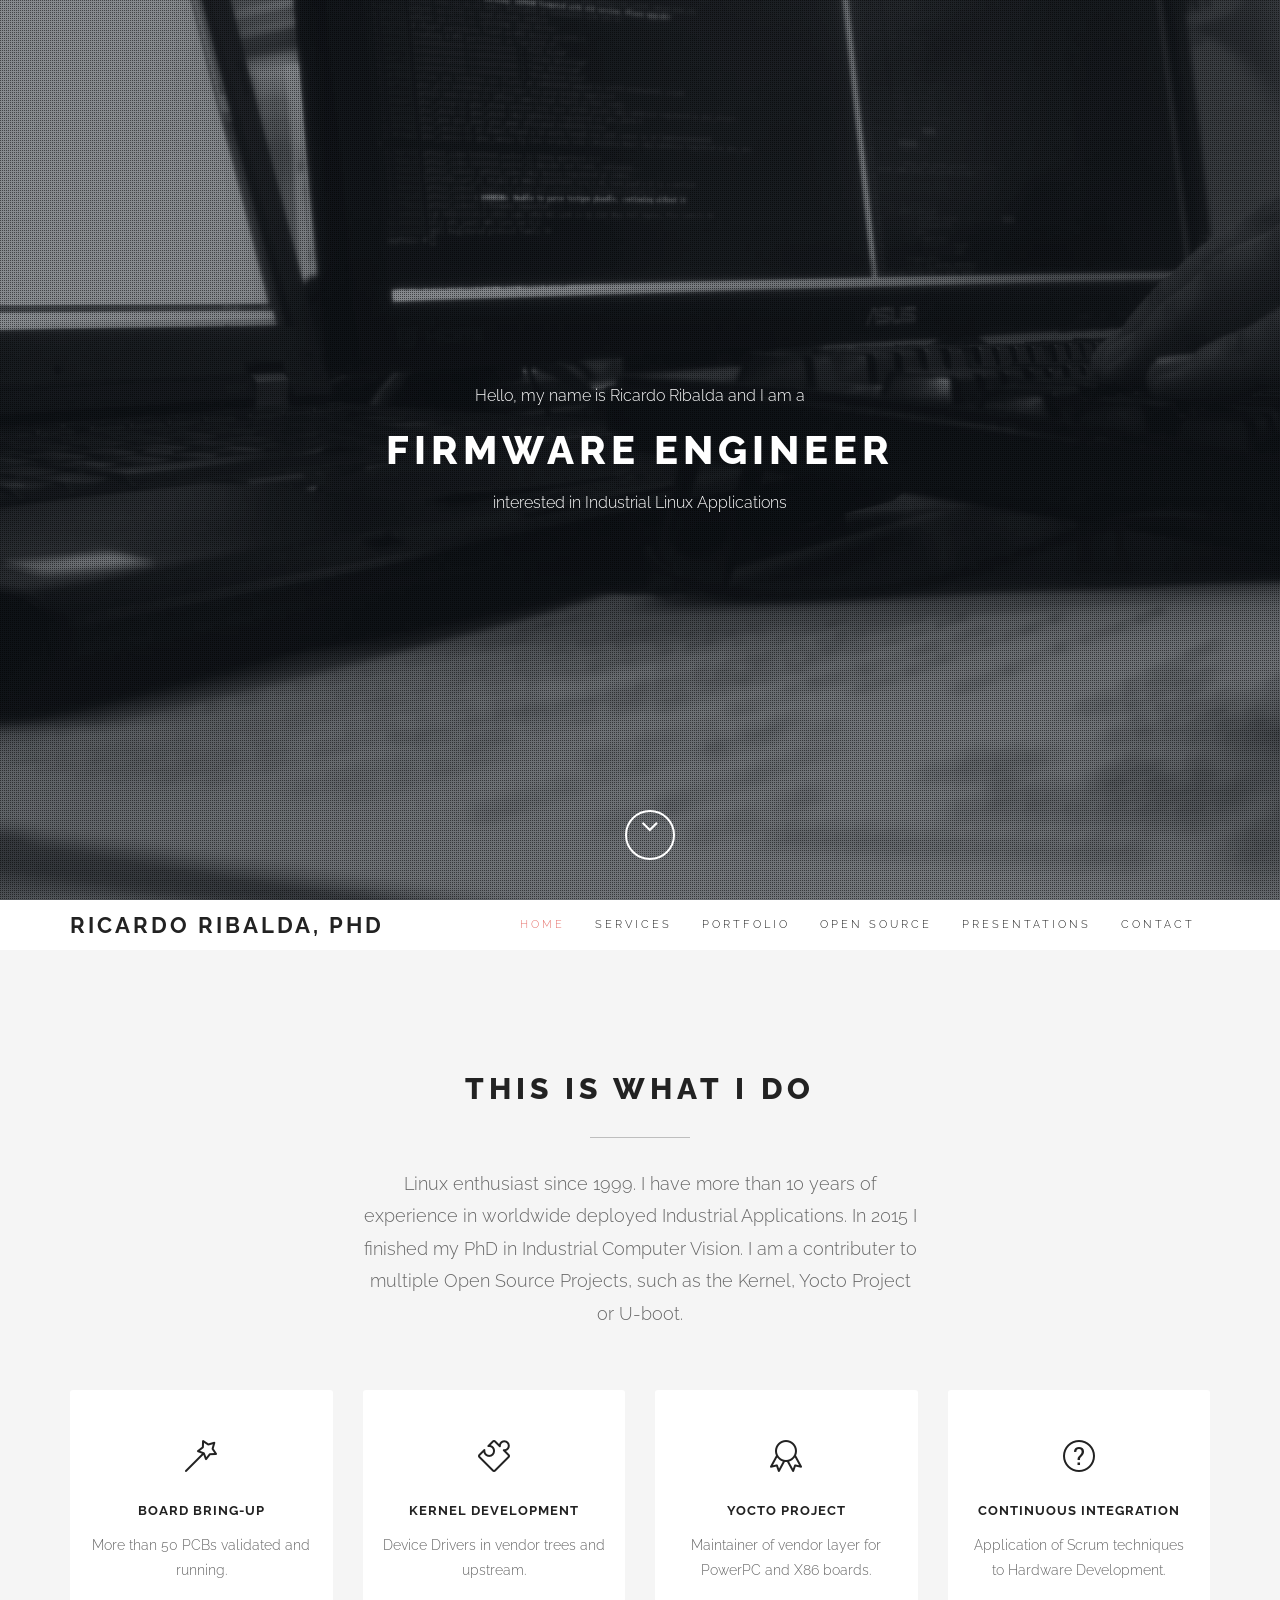
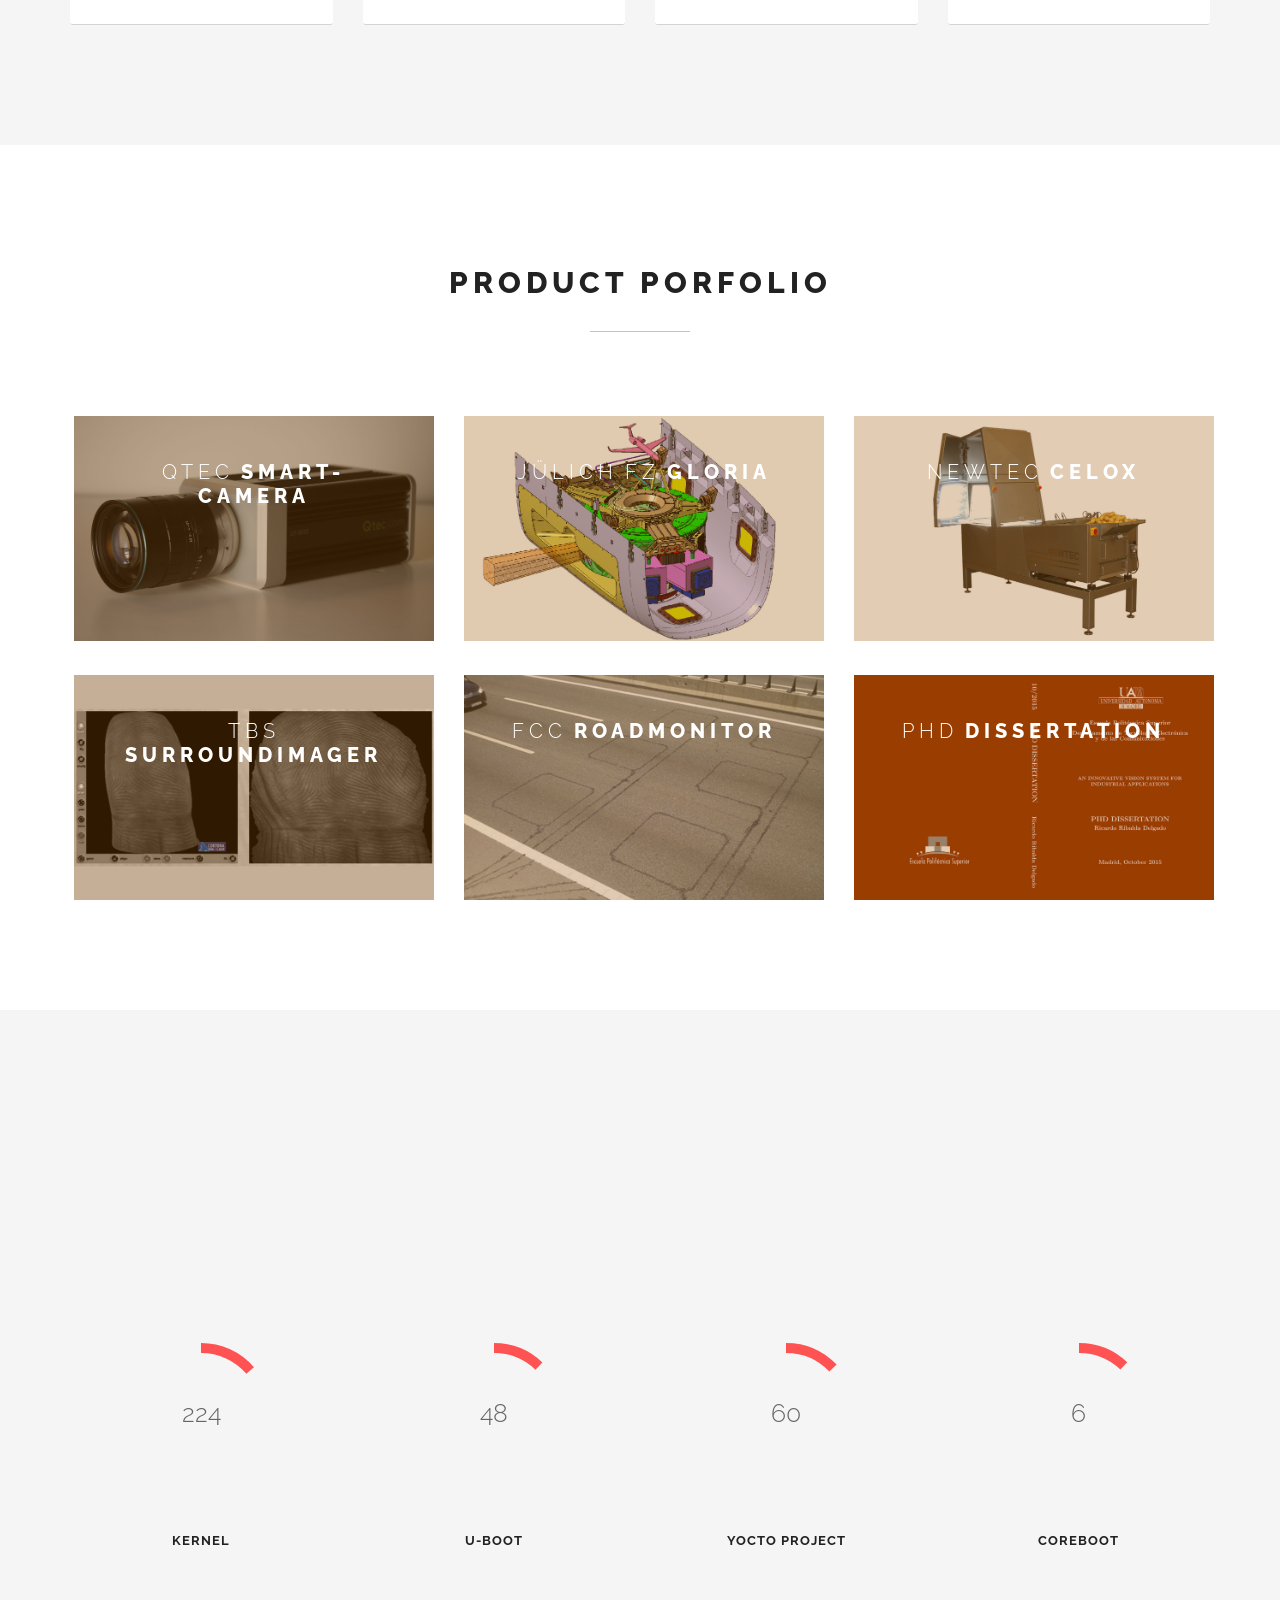
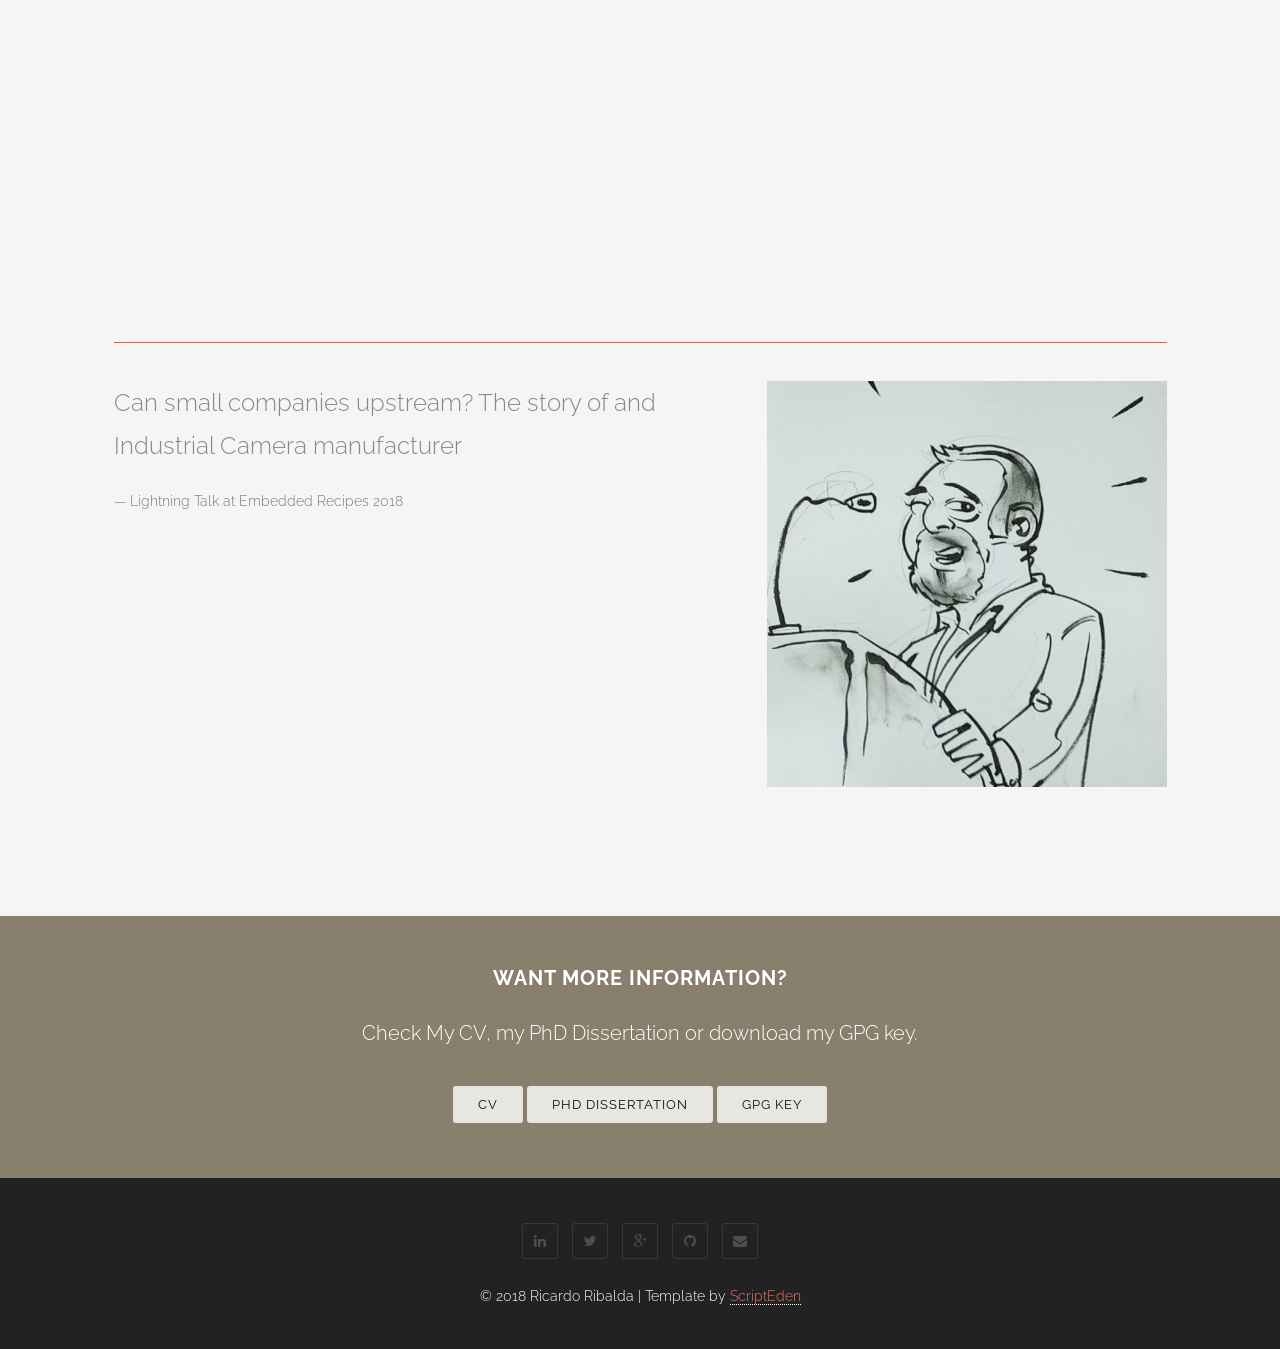
<file: index.html>
<!DOCTYPE html>
<html lang="en">
<head>
	<meta charset="UTF-8">
	<meta name="viewport" content="width=device-width, initial-scale=1.0">
	<meta name="description" content="">
	<meta name="author" content="">

	<title>Ricardo Ribalda, PhD</title>

	<!-- CSS -->
	<link href="assets/bootstrap/css/bootstrap.min.css" rel="stylesheet" media="screen">
	<link href="assets/css/font-awesome.min.css" rel="stylesheet" media="screen">
	<link href="assets/css/simple-line-icons.css" rel="stylesheet" media="screen">
	<link href="assets/css/animate.css" rel="stylesheet">

	<!-- Custom styles CSS -->
	<link href="assets/css/style.css" rel="stylesheet" media="screen">

	<!-- favicon -->
	<link rel="apple-touch-icon" sizes="57x57" href="/apple-icon-57x57.png">
	<link rel="apple-touch-icon" sizes="60x60" href="/apple-icon-60x60.png">
	<link rel="apple-touch-icon" sizes="72x72" href="/apple-icon-72x72.png">
	<link rel="apple-touch-icon" sizes="76x76" href="/apple-icon-76x76.png">
	<link rel="apple-touch-icon" sizes="114x114" href="/apple-icon-114x114.png">
	<link rel="apple-touch-icon" sizes="120x120" href="/apple-icon-120x120.png">
	<link rel="apple-touch-icon" sizes="144x144" href="/apple-icon-144x144.png">
	<link rel="apple-touch-icon" sizes="152x152" href="/apple-icon-152x152.png">
	<link rel="apple-touch-icon" sizes="180x180" href="/apple-icon-180x180.png">
	<link rel="icon" type="image/png" sizes="192x192"  href="/android-icon-192x192.png">
	<link rel="icon" type="image/png" sizes="32x32" href="/favicon-32x32.png">
	<link rel="icon" type="image/png" sizes="96x96" href="/favicon-96x96.png">
	<link rel="icon" type="image/png" sizes="16x16" href="/favicon-16x16.png">
	<link rel="manifest" href="/manifest.json">
	<meta name="msapplication-TileColor" content="#ffffff">
	<meta name="msapplication-TileImage" content="/ms-icon-144x144.png">
	<meta name="theme-color" content="#ffffff">

    <script src="assets/js/modernizr.custom.js"></script>
    <script>
  (function(i,s,o,g,r,a,m){i['GoogleAnalyticsObject']=r;i[r]=i[r]||function(){
	    (i[r].q=i[r].q||[]).push(arguments)},i[r].l=1*new Date();a=s.createElement(o),
    m=s.getElementsByTagName(o)[0];a.async=1;a.src=g;m.parentNode.insertBefore(a,m)
	      })(window,document,'script','//www.google-analytics.com/analytics.js','ga');

  ga('create', 'UA-72716427-1', 'auto');
    ga('send', 'pageview');

    </script>

</head>
<body>

	<!-- Preloader -->

	<div id="preloader">
		<div id="status"></div>
	</div>

	<!-- Home start -->

	<section id="home" class="pfblock-image screen-height">
        <div class="home-overlay"></div>
		<div class="intro">
			<div class="start">Hello, my name is Ricardo Ribalda and I am a</div>
			<h1>Firmware Engineer</h1>
			<div class="start">interested in Industrial Linux Applications</div>
		</div>

        <a href="#services">
		<div class="scroll-down">
            <span>
                <i class="fa fa-angle-down fa-2x"></i>
            </span>
		</div>
        </a>

	</section>

	<!-- Home end -->

	<!-- Navigation start -->

	<header class="header">

		<nav class="navbar navbar-custom" role="navigation">

			<div class="container">

				<div class="navbar-header">
					<button type="button" class="navbar-toggle" data-toggle="collapse" data-target="#custom-collapse">
						<span class="sr-only">Toggle navigation</span>
						<span class="icon-bar"></span>
						<span class="icon-bar"></span>
						<span class="icon-bar"></span>
					</button>
					<a class="navbar-brand" href="index.html">Ricardo Ribalda, PhD</a>
				</div>

				<div class="collapse navbar-collapse" id="custom-collapse">
					<ul class="nav navbar-nav navbar-right">
						<li><a href="#home">Home</a></li>
						<li><a href="#services">Services</a></li>
						<li><a href="#portfolio">Portfolio</a></li>
			                        <li><a href="#skills">Open Source</a></li>
						<li><a href="#presentations">Presentations</a></li>
						<li><a href="#contact">Contact</a></li>
					</ul>
				</div>

			</div><!-- .container -->

		</nav>

	</header>

	<!-- Navigation end -->

    <!-- Services start -->

	<section id="services" class="pfblock pfblock-gray">
		<div class="container">
			<div class="row">

				<div class="col-sm-6 col-sm-offset-3">

					<div class="pfblock-header wow fadeInUp">
						<h2 class="pfblock-title">This is what I do</h2>
						<div class="pfblock-line"></div>
						<div class="pfblock-subtitle">
							Linux enthusiast since 1999. I have more than 10 years of experience in worldwide deployed Industrial Applications. In 2015 I finished my PhD in Industrial Computer Vision. I am a contributer to multiple Open Source Projects, such as the Kernel, Yocto Project or U-boot.
						</div>
					</div>

				</div>

			</div>

			<div class="row">

				<div class="col-sm-3">

					<div class="iconbox wow slideInLeft">
						<div class="iconbox-icon">
							<span class="icon-magic-wand"></span>
						</div>
						<div class="iconbox-text">
							<h3 class="iconbox-title">Board Bring-up</h3>
							<div class="iconbox-desc">
								More than 50 PCBs validated and running.
							</div>
						</div>
					</div>

				</div>

				<div class="col-sm-3">

					<div class="iconbox wow slideInLeft">
						<div class="iconbox-icon">
							<span class="icon-puzzle"></span>
						</div>
						<div class="iconbox-text">
							<h3 class="iconbox-title">Kernel Development</h3>
							<div class="iconbox-desc">
								Device Drivers in vendor trees and upstream.
							</div>
						</div>
					</div>

				</div>

				<div class="col-sm-3">

					<div class="iconbox wow slideInRight">
						<div class="iconbox-icon">
							<span class="icon-badge"></span>
						</div>
						<div class="iconbox-text">
							<h3 class="iconbox-title">Yocto Project</h3>
							<div class="iconbox-desc">
								Maintainer of vendor layer for PowerPC and X86 boards.
							</div>
						</div>
					</div>

				</div>

				<div class="col-sm-3">

					<div class="iconbox wow slideInRight">
						<div class="iconbox-icon">
							<span class="icon-question"></span>
						</div>
						<div class="iconbox-text">
							<h3 class="iconbox-title">Continuous Integration</h3>
							<div class="iconbox-desc">
								Application of Scrum techniques to Hardware Development.
							</div>
						</div>
					</div>

				</div>

			</div><!-- .row -->
		</div><!-- .container -->
	</section>

	<!-- Services end -->

	<!-- Portfolio start -->

	<section id="portfolio" class="pfblock">
		<div class="container">
			<div class="row">

				<div class="col-sm-6 col-sm-offset-3">

					<div class="pfblock-header wow fadeInUp">
						<h2 class="pfblock-title">Product Porfolio</h2>
						<div class="pfblock-line"></div>
						<div class="pfblock-subtitle">
							<!--Linux Based products in multipNo one lights a lamp in order to hide it behind the door: the purpose of light is to create more light, to open people’s eyes, to reveal the marvels around.-->
						</div>
					</div>

				</div>

			</div><!-- .row -->
            <div class="row">

                <div class="col-xs-12 col-sm-4 col-md-4">

                    <div class="grid wow zoomIn">
                        <figure class="effect-bubba">
			<a href="http://qtec.com/">
                            <img src="assets/images/item-1.jpg" alt="img01"/>
                            <figcaption>
                                <h2>Qtec <span>Smart-Camera</span></h2>
                                <p>Modular Industrial Camera</p>
                            </figcaption>
                        </figure>
			</a>
                    </div>

                </div>

                <div class="col-xs-12 col-sm-4 col-md-4">

                    <div class="grid wow zoomIn">
                        <figure class="effect-bubba">
			<a href="http://www.fz-juelich.de/zea/zea-2/DE/UeberUns/Kooperationen/gloria.html">
                            <img src="assets/images/item-2.jpg" alt="img01"/>
                            <figcaption>
                                <h2> Jülich FZ <span>GLORIA</span></h2>
				<p>Gimballed Limb Observer for Radiance Imaging of the Atmosphere</p>
                            </figcaption>
                        </figure>
			</a>
                    </div>

                </div>
                <div class="col-xs-12 col-sm-4 col-md-4">
                    <div class="grid wow zoomIn">
			<a href="http://newtec.com/">
                        <figure class="effect-bubba">
                            <img src="assets/images/item-3.jpg" alt="img01"/>
                            <figcaption>
                                <h2>Newtec <span>Celox</span></h2>
                                <p>Potato and Carrot Grader</p>
                            </figcaption>
                        </figure>
			</a>
                    </div>
                </div>
                <div class="col-xs-12 col-sm-4 col-md-4">
                    <div class="grid wow zoomIn">
			<a href="http://www.tbs-biometrics.com/">
                        <figure class="effect-bubba">
                            <img src="assets/images/item-4.jpg" alt="img01"/>
                            <figcaption>
                                <h2>TBS <span>SurroundImager</span></h2>
                                <p>3D Fingerprint Sensor</p>
                            </figcaption>
                        </figure>
			</a>
                    </div>
                </div>

                <div class="col-xs-12 col-sm-4 col-md-4">
                    <div class="grid wow zoomIn">
			<a href="http://www.hctlab.com/">
                        <figure class="effect-bubba">
                            <img src="assets/images/item-5.jpg" alt="img01"/>
                            <figcaption>
                                <h2>FCC <span>RoadMonitor</span></h2>
                                <p>Spire Based smart road monitoring</p>
                            </figcaption>
                        </figure>
			</a>
                    </div>
                </div>
                <div class="col-xs-12 col-sm-4 col-md-4">
                    <div class="grid wow zoomIn">
			<a href="assets/docs/ThesisRibaldaSlides.pdf">
                        <figure class="effect-bubba">
                            <img src="assets/images/item-6.jpg" alt="img01"/>
                            <figcaption>
                                <h2>PhD <span>Dissertation</span></h2>
				<p>An Innovative Vision System for Industrial Applications</p>
                            </figcaption>
                        </figure>
			</a>
                    </div>
                </div>


		</div><!-- .contaier -->

	</section>

	<!-- Portfolio end -->
    <!-- Skills start -->
    <section class="pfblock pfblock-gray" id="skills">
			<div class="container">
				<div class="row skills">
					<div class="row">

                        <div class="col-sm-6 col-sm-offset-3">

                            <div class="pfblock-header wow fadeInUp">
                                <h2 class="pfblock-title">Open Source Contributions</h2>
                                <div class="pfblock-line"></div>
                                <div class="pfblock-subtitle">
					<!--No one lights a lamp in order to hide it behind the door: the purpose of light is to create more light, to open people’s eyes, to reveal the marvels around.-->
                                </div>
                            </div>

                        </div>

                    </div><!-- .row -->
					<div class="col-sm-6 col-md-3 text-center">
						<span data-percent="90" class="chart easyPieChart" style="width: 140px; height: 140px; line-height: 140px;">
                            		<span class="percent">224</span>
                        </span>
						<h3 class="text-center">Kernel</h3>
					</div>
					<div class="col-sm-6 col-md-3 text-center">
						<span data-percent="80" class="chart easyPieChart" style="width: 140px; height: 140px; line-height: 140px;">
                            <span class="percent">48</span>
                        </span>
						<h3 class="text-center">U-Boot</h3>
					</div>
					<div class="col-sm-6 col-md-3 text-center">
						<span data-percent="85" class="chart easyPieChart" style="width: 140px; height: 140px; line-height: 140px;">
                            <span class="percent">60</span>
                        </span>
						<h3 class="text-center">Yocto Project</h3>
					</div>
					<div class="col-sm-6 col-md-3 text-center">
						<span data-percent="80" class="chart easyPieChart" style="width: 140px; height: 140px; line-height: 140px;">
                            <span class="percent">6</span>
                        </span>
						<h3 class="text-center">Coreboot</h3>
					</div>
				</div><!--End row -->

			</div>
    </section>
    <!-- Skills end -->


	<!-- Testimonials start -->

	<section id="presentations" class="pfblock pfblock-gray">

		<div class="container">
            <div class="row">

				<div class="col-sm-6 col-sm-offset-3">

					<div class="pfblock-header wow fadeInUp">
						<h2 class="pfblock-title">Presentations</h2>
						<div class="pfblock-line"></div>
						<div class="pfblock-subtitle">
							<!--No one lights a lamp in order to hide it behind the door: the purpose of light is to create more light, to open people’s eyes, to reveal the marvels around.-->
						</div>
					</div>

				</div>

			</div><!-- .row -->

            <div class="row">

			<div id="cbp-qtrotator" class="cbp-qtrotator">
                <div class="cbp-qtcontent">
			<a href="assets/docs/ER2018.pdf">
                    <img src="assets/images/2018-2.png" alt="er2018" />
			</a">
		    <a href="https://embedded-recipes.org/2018/lightning-talks/">
                    <blockquote>
		      <p>Can small companies upstream? The story of and Industrial Camera manufacturer</p>
                      <footer>Lightning Talk at Embedded Recipes 2018</footer>
                    </blockquote>
		    </a>
                </div>
                <div class="cbp-qtcontent">
			<a href="assets/docs/EW2018.pdf">
                    <img src="assets/images/2018.png" alt="ew2018" />
			</a">
		    <a href="https://www.youtube.com/watch?v=2ihh0aij6M4">
                    <blockquote>
		      <p>Industrial Computer Vision</p>
                      <footer>Keynote at Embedded World (invited by AMD's CTO: Mark Papermaster)</footer>
                    </blockquote>
		    </a>
                </div>
                <div class="cbp-qtcontent">
			<a href="assets/docs/NOBUGS2016.pdf">
                    <img src="assets/images/2016-2.png" alt="nobugs" />
			</a">
		    <a href="https://indico.esss.lu.se/event/357/session/9/contribution/100">
                    <blockquote>
		      <p>The Small Potato Collider (or how to solve a multidisciplinary problem using a modular camera)</p>
                      <footer>Keynote at NOBUGS 2016</footer>
                    </blockquote>
		    </a>
                </div>
                <div class="cbp-qtcontent">
			<a href="assets/docs/webinar2016.pdf">
                    <img src="assets/images/2016.png" alt="mentor" />
			</a">
		    <a href="http://go.mentor.com/4NAo8">
                    <blockquote>
                      <p>Developing an Industrial Machine Vision Application using Mentor Embedded Linux on AMD R-series SOC with Qtechnology Cameras</p>
                      <footer>Mentor Embedded Webinar 2016</footer>
                    </blockquote>
		    </a>
                </div>
                <div class="cbp-qtcontent">
			<a href="assets/docs/ELCE2015.pdf">
                    <img src="assets/images/2015.png" alt="elce" />
			</a">
		    <a href="https://www.youtube.com/watch?v=OSEC_bq9KjI">
                    <blockquote>
                      <p>The Art of Counting Potatoes with Linux</p>
                      <footer>Embedded Linux Conference Europe 2015</footer>
                    </blockquote>
		    </a>
                </div>
                <div class="cbp-qtcontent">
			<a href="assets/docs/ELCE2014.pdf">
                    <img src="assets/images/2014.png" alt="mediasummit" />
		        </a>
			<a href="http://linuxtv.org/news.php?entry=2014-10-21.mchehab">
                    <blockquote>
                      <p>New V4L2 API Proposals: Multiple timestamps Dead pixels</p>
                      <footer>Linux Media Summit 2014</footer>
                    </blockquote>
		        </a>
                </div>
                <div class="cbp-qtcontent">
			<a href="assets/docs/SUMMIT2013.pdf">
                    <img src="assets/images/2013.png" alt="kernelsummit" />
		        </a>
			<a href="http://www.linuxtv.org/news.php?entry=2013-11-30.mchehab">
                    <blockquote>
                      <p>New V4L2 API: Multiple selections. Linux Kernel Media</p>
                      <footer>Kernel Summit 2013</footer>
                    </blockquote>
		        </a>
                </div>

            </div>

            </div><!-- .row -->

		</div><!-- .row -->
	</section>

	<!-- Testimonial end -->
	<!-- CallToAction start -->

	<section id="contact" class="calltoaction">
		<div class="container">

			<div class="row">

				<div class="col-md-12 col-lg-12">
					<h2 class="wow slideInRight" data-wow-delay=".1s">Want more information?</h2>
					<div class="calltoaction-decription wow slideInRight" data-wow-delay=".2s">
						Check My CV, my PhD Dissertation or download my GPG key.
					</div>
				</div>

				<div class="col-md-12 col-lg-12 calltoaction-btn wow slideInRight" data-wow-delay=".3s">
					<a href="assets/docs/RicardoRibalda.pdf" class="btn btn-lg">CV</a>
					<a href="assets/docs/ThesisRibalda.pdf" class="btn btn-lg">PhD Dissertation</a>
					<a href="key.txt" class="btn btn-lg">GPG key</a>
				</div>

			</div><!-- .row -->
		</div><!-- .container -->
	</section>

	<!-- CallToAction end -->

	<!-- Footer start -->

	<footer id="footer">
		<div class="container">
			<div class="row">

				<div class="col-sm-12">

					<ul class="social-links">
						<li><a href="https://www.linkedin.com/in/ribalda" class="wow fadeInUp"><i class="fa fa-linkedin"></i></a></li>
						<li><a href="https://twitter.com/ribalda" class="wow fadeInUp" data-wow-delay=".1s"><i class="fa fa-twitter"></i></a></li>
						<li><a href="https://plus.google.com/u/0/+ribalda" class="wow fadeInUp" data-wow-delay=".2s"><i class="fa fa-google-plus"></i></a></li>
						<li><a href="https://github.com/ribalda" class="wow fadeInUp" data-wow-delay=".5s"><i class="fa fa-github"></i></a></li>
						<li><a href="mailto:ricardo@ribalda.com" class="wow fadeInUp" data-wow-delay=".5s"><i class="fa fa-envelope"></i></a></li>
					</ul>

                    <p class="copyright">
		    © 2018 Ricardo Ribalda | Template by <a href="http://scripteden.com/">ScriptEden </a>
					</p>

				</div>

			</div><!-- .row -->
		</div><!-- .container -->
	</footer>

	<!-- Footer end -->

	<!-- Scroll to top -->

	<div class="scroll-up">
		<a href="#home"><i class="fa fa-angle-up"></i></a>
	</div>

    <!-- Scroll to top end-->

	<!-- Javascript files -->

	<script src="assets/js/jquery-1.11.1.min.js"></script>
	<script src="assets/bootstrap/js/bootstrap.min.js"></script>
	<script src="assets/js/jquery.parallax-1.1.3.js"></script>
	<script src="assets/js/imagesloaded.pkgd.js"></script>
	<script src="assets/js/jquery.sticky.js"></script>
	<script src="assets/js/smoothscroll.js"></script>
	<script src="assets/js/wow.min.js"></script>
	<script src="assets/js/jquery.easypiechart.js"></script>
	<script src="assets/js/waypoints.min.js"></script>
	<script src="assets/js/jquery.cbpQTRotator.js"></script>
	<script src="assets/js/custom.js"></script>

</body>
</html>
</file>
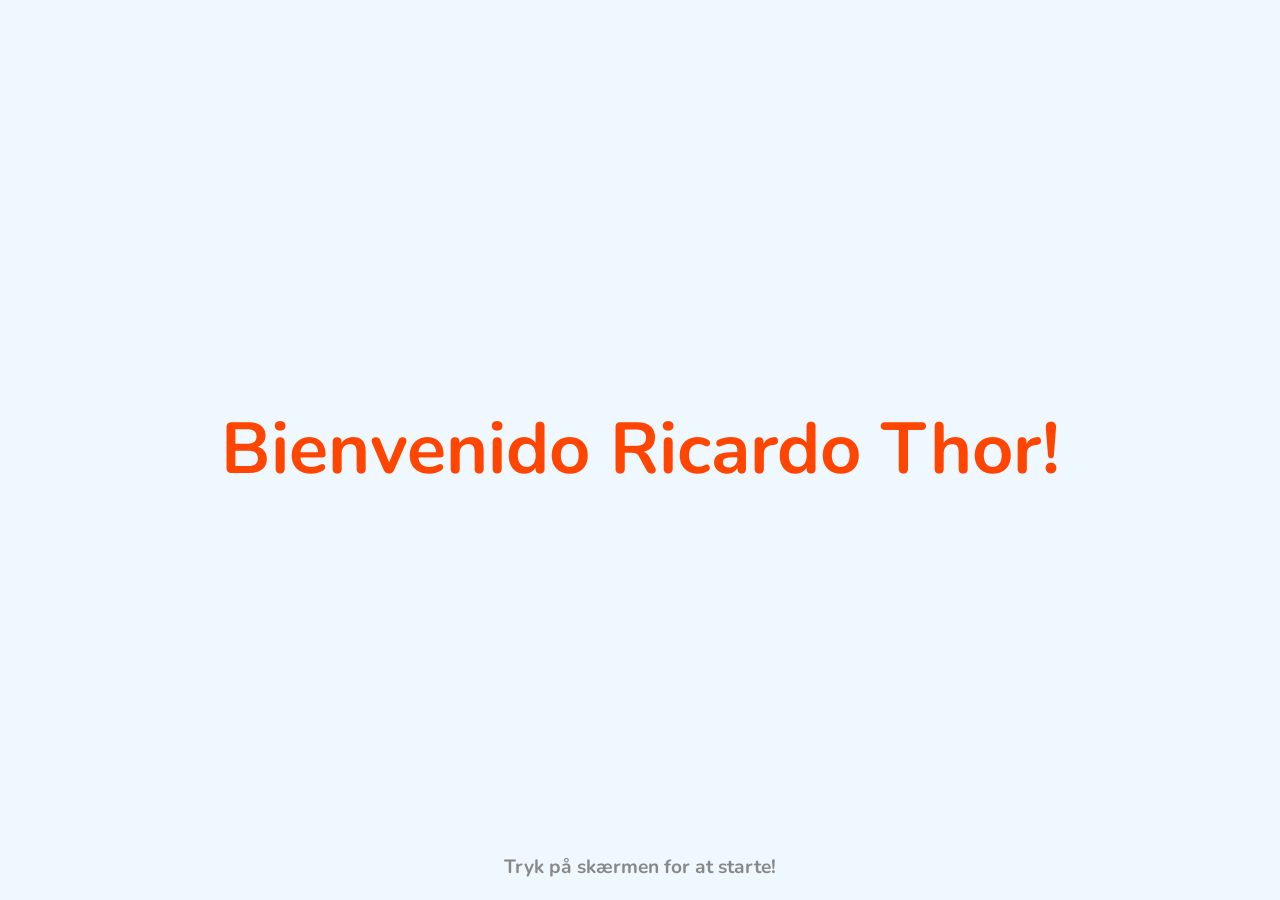
<file: lee.html>
<!DOCTYPE html>
<html lang="da">
<head>
    <meta charset="UTF-8">
    <meta name="viewport" content="width=device-width, initial-scale=1.0">
    <title>Ricardito Lee</title>
    <link href="https://fonts.googleapis.com/css2?family=Andika:wght@400;700&family=Nunito:wght@700;900&display=swap" rel="stylesheet">
    <style>
        body {
            margin: 0;
            padding: 0;
            display: flex;
            justify-content: center;
            align-items: center;
            min-height: 100vh;
            background-color: #f0f8ff;
            font-family: 'Nunito', sans-serif;
            overflow-x: hidden;
            cursor: pointer;
            user-select: none;
            box-sizing: border-box;
        }

        #app {
            text-align: center;
            width: 100%;
            max-width: 1200px;
            padding: 20px;
            box-sizing: border-box;
            display: flex;
            flex-direction: column;
            align-items: center;
            justify-content: center;
        }

        .main-char {
            font-family: 'Andika', sans-serif; /* Specially designed for literacy: 'I' has top/bottom bars, 'l' has a curved tail */
            font-size: clamp(8rem, 25vw, 15rem);
            font-weight: 700;
            color: #ff4500;
            transition: transform 0.2s;
            line-height: 1.1;
        }

        .examples-container {
            display: none;
            grid-template-columns: repeat(4, 1fr);
            gap: 20px;
            align-items: center;
            justify-content: center;
            width: 100%;
            margin-top: 10px;
        }

        .example-item {
            text-align: center;
            background: white;
            border-radius: 24px;
            padding: 24px 12px;
            box-shadow: 0 8px 24px rgba(0, 0, 0, 0.07);
            transition: transform 0.2s, box-shadow 0.2s, background-color 0.2s, border-color 0.2s;
            cursor: pointer;
            min-height: 150px;
            display: flex;
            flex-direction: column;
            align-items: center;
            justify-content: center;
            border: 2px dashed #b2dfdb;
        }

        .example-item:hover {
            transform: translateY(-4px);
            box-shadow: 0 12px 28px rgba(0, 0, 0, 0.12);
        }

        .example-item.revealed {
            border: 2px solid transparent;
            background: #ffffff;
        }

        .emoji {
            font-size: clamp(3.5rem, 6.5vw, 6rem);
            display: block;
            margin-bottom: 12px;
            line-height: 1.1;
            min-height: 1.1em;
            opacity: 0;
            transform: scale(0.3);
            transition: opacity 0.3s cubic-bezier(0.175, 0.885, 0.32, 1.275), transform 0.3s cubic-bezier(0.175, 0.885, 0.32, 1.275);
            user-select: none;
        }

        .example-item.revealed .emoji {
            opacity: 1;
            transform: scale(1);
        }

        .word {
            font-size: clamp(1.5rem, 2.5vw, 2.3rem);
            color: #2e8b57;
            text-transform: capitalize;
            font-weight: 700;
            display: block;
            word-break: break-word;
        }

        @keyframes wiggle {
            0%, 100% { transform: rotate(0deg); }
            25% { transform: rotate(-4deg) scale(1.04); }
            75% { transform: rotate(4deg) scale(1.04); }
        }

        .wiggle {
            animation: wiggle 0.3s ease-in-out;
        }

        .instructions {
            position: fixed;
            bottom: 20px;
            width: 100%;
            color: #888;
            font-size: 1.2rem;
            text-align: center;
            font-weight: 700;
            pointer-events: none;
            transition: color 0.3s ease;
        }

        @media (max-width: 850px) {
            .examples-container {
                grid-template-columns: repeat(2, 1fr);
                gap: 15px;
            }
            .example-item {
                padding: 16px 8px;
            }
        }
    </style>
</head>
<body>

<div id="app">
    <div id="display" class="main-char">?</div>
    
    <div id="examples" class="examples-container">
        <div class="example-item" id="item1">
            <span id="emoji1" class="emoji"></span>
            <span id="word1" class="word"></span>
        </div>
        <div class="example-item" id="item2">
            <span id="emoji2" class="emoji"></span>
            <span id="word2" class="word"></span>
        </div>
        <div class="example-item" id="item3">
            <span id="emoji3" class="emoji"></span>
            <span id="word3" class="word"></span>
        </div>
        <div class="example-item" id="item4">
            <span id="emoji4" class="emoji"></span>
            <span id="word4" class="word"></span>
        </div>
    </div>
</div>

<div class="instructions">Tryk på skærmen for at starte!</div>

<script>
    const data = {
        // Danish alphabet A-Å (4 words and emojis per letter)
        'A': { words: ['Ananas', 'And', 'Agurk', 'Avocado'], emojis: ['🍍', '🦆', '🥒', '🥑'] },
        'B': { words: ['Banan', 'Bjørn', 'Blomst', 'Bi'], emojis: ['🍌', '🐻', '🌸', '🐝'] },
        'C': { words: ['Cirkus', 'Cowboy', 'Croissant', 'Cookie'], emojis: ['🎪', '🤠', '🥐', '🍪'] },
        'D': { words: ['Dinosaur', 'Dronning', 'Due', 'Dør'], emojis: ['🦖', '👑', '🕊️', '🚪'] },
        'E': { words: ['Enhjørning', 'Edderkop', 'Elg', 'Engel'], emojis: ['🦄', '🕷️', '🫎', '👼'] },
        'F': { words: ['Fugl', 'Frø', 'Får', 'Flag'], emojis: ['🐦', '🐸', '🐑', '🇩🇰'] },
        'G': { words: ['Giraf', 'Gris', 'Guitar', 'Gås'], emojis: ['🦒', '🐷', '🎸', '🪿'] },
        'H': { words: ['Hund', 'Hjerte', 'Hat', 'Hval'], emojis: ['🐶', '❤️', '🎩', '🐳'] },
        'I': { words: ['Isbjørn', 'Iglo', 'Insekt', 'Instrument'], emojis: ['🐻‍❄️', '🛖', '🪲', '🎺'] },
        'J': { words: ['Jaguar', 'Jakke', 'Juvel', 'Juletræ'], emojis: ['🐆', '🧥', '💎', '🎄'] },
        'K': { words: ['Kanin', 'Krabbe', 'Krone', 'Krokodille'], emojis: ['🐰', '🦀', '👑', '🐊'] },
        'L': { words: ['Lastbil', 'Lyn', 'Lås', 'Løg'], emojis: ['🚛', '⚡', '🔒', '🧅'] },
        'M': { words: ['Mælk', 'Myre', 'Motorcykel', 'Melon'], emojis: ['🥛', '🐜', '🏍️', '🍉'] },
        'N': { words: ['Næse', 'Nød', 'Nisse', 'Nål'], emojis: ['👃', '🥜', '🧑‍🎄', '🪡'] },
        'O': { words: ['Odder', 'Orangutang', 'Oliven', 'Otte'], emojis: ['🦦', '🦧', '🫒', '8️⃣'] },
        'P': { words: ['Panda', 'Pizza', 'Pingvin', 'Pindsvin'], emojis: ['🐼', '🍕', '🐧', '🦔'] },
        'Q': { words: ['Quiche', 'Quesadilla', 'Quinoa', 'Quiz'], emojis: ['🥧', '🌮', '🥗', '❓'] },
        'R': { words: ['Raket', 'Regnbue', 'Ring', 'Rose'], emojis: ['🚀', '🌈', '💍', '🌹'] },
        'S': { words: ['Stjerne', 'Snegl', 'Sko', 'Svamp'], emojis: ['⭐', '🐌', '👟', '🍄'] },
        'T': { words: ['Thor', 'Traktor', 'Tiger', 'Træ'], emojis: ['🦸‍♂️', '🚜', '🐯', '🌳'] },
        'U': { words: ['Ulv', 'UFO', 'Uld', 'Ubåd'], emojis: ['🐺', '🛸', '🧶', '🤿'] },
        'V': { words: ['Vindrue', 'Vaffel', 'Vindue', 'Vaskebjørn'], emojis: ['🍇', '🧇', '🪟', '🦝'] },
        'W': { words: ['WC', 'Wienerbrød', 'Walkie-talkie', 'William'], emojis: ['🚽', '🥐', '📻', '👦'] },
        'X': { words: ['Xylofon', 'Xbox', 'X-ray', 'X-wing'], emojis: ['🎹', '🎮', '🩻', '🚀'] },
        'Y': { words: ['Yoghurt', 'Yoga', 'Yakokse', 'Yeti'], emojis: ['🥣', '🧘', '🐂', '🧌'] },
        'Z': { words: ['Zombie', 'Zigzag', 'Zoo', 'Zebra'], emojis: ['🧟', '〰️', '🦁', '🦓'] },
        'Æ': { words: ['Æg', 'Æsel', 'Ært', 'Æske'], emojis: ['🥚', '🫏', '🫛', '📦'] },
        'Ø': { words: ['Ø', 'Ørn', 'Økse', 'Øl'], emojis: ['🏝️', '🦅', '🪓', '🍺'] },
        'Å': { words: ['Åkande', 'Ånd', 'Å', 'Årstid'], emojis: ['🪷', '🧞', '🏞️', '🍂'] }
    };

    const keys = Object.keys(data);
    let appState = 'START'; // START, SHOW_CHAR, SHOW_EXAMPLES, SHOW_ENCOURAGEMENT
    let currentChar = '';
    let roundsCount = 0;
    let encouragementIndex = 0;

    const encouragementMessages = [
        { text: "Hvor er du dygtig, Ricardo Thor!", emoji: "🌟" },
        { text: "Super godt klaret!", emoji: "🚀" },
        { text: "Du er en stjerne til bogstaver!", emoji: "⭐" },
        { text: "Fantastisk arbejde! Du er for sej!", emoji: "🎉" },
        { text: "High five! Du lærer så hurtigt!", emoji: "✋" },
        { text: "Wauw, hvor er du god!", emoji: "🦁" },
        { text: "Du er mega sej til dansk!", emoji: "🏆" },
        { text: "Kæmpe flot! Du kan det hele!", emoji: "🎈" },
        { text: "Bravo Ricardo! Bogstav-mester!", emoji: "👑" },
        { text: "Godt gået! Du er en ægte superhelt!", emoji: "🦸‍♂️" }
    ];

    const funnyMessages = [
        { text: "Mama huele a pedo", speakText: "mamá huele a pedo", emoji: "💩" },
        { text: "Papa es calvo", speakText: "papá es calvo", emoji: "👨‍🦲" },
        { text: "Violeta tiene el pelo feo", speakText: "Violeta tiene el pelo feo", emoji: "👧" },
        { text: "Ricardito es un enano", speakText: "Ricardito es un enano", emoji: "👶" }
    ];

    const displayEl = document.getElementById('display');
    const examplesEl = document.getElementById('examples');
    const instructionsEl = document.querySelector('.instructions');
    const emojiEls = [
        document.getElementById('emoji1'),
        document.getElementById('emoji2'),
        document.getElementById('emoji3'),
        document.getElementById('emoji4')
    ];
    const wordEls = [
        document.getElementById('word1'),
        document.getElementById('word2'),
        document.getElementById('word3'),
        document.getElementById('word4')
    ];
    const exampleItems = document.querySelectorAll('.example-item');

    function speak(text, lang = 'da-DK') {
        if ('speechSynthesis' in window) {
            window.speechSynthesis.cancel();
            const utterance = new SpeechSynthesisUtterance(text);
            utterance.lang = lang;
            window.speechSynthesis.speak(utterance);
        }
    }

    function showLetter() {
        displayEl.style.fontSize = 'clamp(8rem, 25vw, 15rem)';
        displayEl.style.fontFamily = "'Andika', sans-serif";
        
        // Random letter from dataset
        let randomKey = keys[Math.floor(Math.random() * keys.length)];
        
        // 50% uppercase / lowercase chance
        currentChar = Math.random() > 0.5 ? randomKey : randomKey.toLowerCase();
        
        displayEl.innerText = currentChar;
        displayEl.style.display = 'block';
        examplesEl.style.display = 'none';
        if (instructionsEl) {
            instructionsEl.innerText = "Tryk for at se ordene!";
            instructionsEl.style.color = "#888";
        }
        appState = 'SHOW_CHAR';
    }

    function nextStep() {
        if (appState === 'START' || appState === 'SHOW_ENCOURAGEMENT') {
            showLetter();
        } else if (appState === 'SHOW_EXAMPLES') {
            // Check if all cards have been uncovered
            const unrevealed = Array.from(exampleItems).filter(el => el.style.display !== 'none' && !el.classList.contains('revealed'));
            if (unrevealed.length > 0) {
                // Wiggle unrevealed cards to guide the child
                unrevealed.forEach(el => {
                    el.classList.add('wiggle');
                    setTimeout(() => el.classList.remove('wiggle'), 300);
                });
                if (instructionsEl) {
                    instructionsEl.innerText = "Åbn alle ordene først! 👆";
                    instructionsEl.style.color = "#ff4500";
                    setTimeout(() => {
                        instructionsEl.innerText = "Tryk på alle ordene for at fortsætte! 👆";
                        instructionsEl.style.color = "#888";
                    }, 1200);
                }
                return;
            }

            // 5% random chance on every turn to show a funny message
            if (Math.random() < 0.05) {
                const funny = funnyMessages[Math.floor(Math.random() * funnyMessages.length)];

                displayEl.innerHTML = '<div style="font-size: clamp(4.5rem, 12vw, 8rem); margin-bottom: 15px;">' + funny.emoji + '</div><div style="color: #795548; line-height: 1.3;">' + funny.text + '</div>';
                displayEl.style.fontFamily = "'Nunito', sans-serif";
                displayEl.style.fontSize = "clamp(2rem, 5.5vw, 3.6rem)";
                displayEl.style.display = 'block';
                examplesEl.style.display = 'none';

                speak(funny.speakText, 'es-ES');
                appState = 'SHOW_ENCOURAGEMENT';
            // Check if 10 letters/rounds milestone is reached
            } else if (roundsCount > 0 && roundsCount % 10 === 0) {
                const msg = encouragementMessages[encouragementIndex % encouragementMessages.length];
                encouragementIndex++;

                displayEl.innerHTML = '<div style="font-size: clamp(4.5rem, 12vw, 8rem); margin-bottom: 15px;">' + msg.emoji + '</div><div style="color: #ff4500; line-height: 1.3;">' + msg.text + '</div>';
                displayEl.style.fontFamily = "'Nunito', sans-serif";
                displayEl.style.fontSize = "clamp(2rem, 5.5vw, 3.6rem)";
                displayEl.style.display = 'block';
                examplesEl.style.display = 'none';

                speak(msg.text);
                appState = 'SHOW_ENCOURAGEMENT';
            } else {
                showLetter();
            }
        } else if (appState === 'SHOW_CHAR') {
            const item = data[currentChar.toUpperCase()];
            
            // Speak the character
            speak(item.sound || currentChar.toLowerCase());

            // Pair words and emojis, then shuffle them randomly
            const pairs = item.words.map((w, idx) => ({
                word: w,
                emoji: item.emojis[idx] || ''
            }));
            
            for (let i = pairs.length - 1; i > 0; i--) {
                const j = Math.floor(Math.random() * (i + 1));
                [pairs[i], pairs[j]] = [pairs[j], pairs[i]];
            }

            // Set content for 4 items
            for (let i = 0; i < 4; i++) {
                if (pairs[i]) {
                    emojiEls[i].innerText = pairs[i].emoji;
                    wordEls[i].innerText = pairs[i].word;
                    exampleItems[i].classList.remove('revealed');
                    exampleItems[i].style.display = 'flex';
                } else {
                    exampleItems[i].style.display = 'none';
                }
            }

            // Increment letter round counter
            roundsCount++;

            displayEl.style.display = 'none';
            examplesEl.style.display = 'grid';
            if (instructionsEl) {
                instructionsEl.innerText = "Tryk på alle ordene for at fortsætte! 👆";
                instructionsEl.style.color = "#888";
            }
            appState = 'SHOW_EXAMPLES';
        }
    }

    // Tap/Click background to advance
    document.body.addEventListener('click', nextStep);

    // Tap individual word card to reveal the emoji and hear it pronounced
    exampleItems.forEach((itemEl, idx) => {
        itemEl.addEventListener('click', (e) => {
            e.stopPropagation();
            itemEl.classList.add('revealed');
            const text = wordEls[idx].innerText;
            if (text) {
                speak(text);
                itemEl.style.transform = 'scale(1.08)';
                setTimeout(() => {
                    itemEl.style.transform = '';
                }, 250);
            }

            // Check if all cards are now revealed
            const unrevealed = Array.from(exampleItems).filter(el => el.style.display !== 'none' && !el.classList.contains('revealed'));
            if (unrevealed.length === 0 && instructionsEl) {
                instructionsEl.innerText = "Flot! Tryk på skærmen for næste bogstav! ➡️";
                instructionsEl.style.color = "#2e8b57";
            }
        });
    });

    // Initial welcome screen
    displayEl.innerText = "Bienvenido Ricardo Thor!";
    displayEl.style.fontFamily = "'Nunito', sans-serif";
    displayEl.style.fontSize = "clamp(2.5rem, 6vw, 4.5rem)";
</script>

</body>
</html>
</file>
<file: assets/css/simple-line-icons.css>
@font-face {
	font-family: 'Simple-Line-Icons';
	src:url('../fonts/Simple-Line-Icons.eot');
	src:url('../fonts/Simple-Line-Icons.eot?#iefix') format('embedded-opentype'),
		url('../fonts/Simple-Line-Icons.woff') format('woff'),
		url('../fonts/Simple-Line-Icons.ttf') format('truetype'),
		url('../fonts/Simple-Line-Icons.svg#Simple-Line-Icons') format('svg');
	font-weight: normal;
	font-style: normal;
}

/* Use the following CSS code if you want to use data attributes for inserting your icons */
[data-icon]:before {
	font-family: 'Simple-Line-Icons';
	content: attr(data-icon);
	speak: none;
	font-weight: normal;
	font-variant: normal;
	text-transform: none;
	line-height: 1;
	-webkit-font-smoothing: antialiased;
	-moz-osx-font-smoothing: grayscale;
}

/* Use the following CSS code if you want to have a class per icon */
/*
Instead of a list of all class selectors,
you can use the generic selector below, but it's slower:
[class*="icon-"] {
*/
.icon-user-female, .icon-user-follow, .icon-user-following, .icon-user-unfollow, .icon-trophy, .icon-screen-smartphone, .icon-screen-desktop, .icon-plane, .icon-notebook, .icon-moustache, .icon-mouse, .icon-magnet, .icon-energy, .icon-emoticon-smile, .icon-disc, .icon-cursor-move, .icon-crop, .icon-credit-card, .icon-chemistry, .icon-user, .icon-speedometer, .icon-social-youtube, .icon-social-twitter, .icon-social-tumblr, .icon-social-facebook, .icon-social-dropbox, .icon-social-dribbble, .icon-shield, .icon-screen-tablet, .icon-magic-wand, .icon-hourglass, .icon-graduation, .icon-ghost, .icon-game-controller, .icon-fire, .icon-eyeglasses, .icon-envelope-open, .icon-envelope-letter, .icon-bell, .icon-badge, .icon-anchor, .icon-wallet, .icon-vector, .icon-speech, .icon-puzzle, .icon-printer, .icon-present, .icon-playlist, .icon-pin, .icon-picture, .icon-map, .icon-layers, .icon-handbag, .icon-globe-alt, .icon-globe, .icon-frame, .icon-folder-alt, .icon-film, .icon-feed, .icon-earphones-alt, .icon-earphones, .icon-drop, .icon-drawer, .icon-docs, .icon-directions, .icon-direction, .icon-diamond, .icon-cup, .icon-compass, .icon-call-out, .icon-call-in, .icon-call-end, .icon-calculator, .icon-bubbles, .icon-briefcase, .icon-book-open, .icon-basket-loaded, .icon-basket, .icon-bag, .icon-action-undo, .icon-action-redo, .icon-wrench, .icon-umbrella, .icon-trash, .icon-tag, .icon-support, .icon-size-fullscreen, .icon-size-actual, .icon-shuffle, .icon-share-alt, .icon-share, .icon-rocket, .icon-question, .icon-pie-chart, .icon-pencil, .icon-note, .icon-music-tone-alt, .icon-music-tone, .icon-microphone, .icon-loop, .icon-logout, .icon-login, .icon-list, .icon-like, .icon-home, .icon-grid, .icon-graph, .icon-equalizer, .icon-dislike, .icon-cursor, .icon-control-start, .icon-control-rewind, .icon-control-play, .icon-control-pause, .icon-control-forward, .icon-control-end, .icon-calendar, .icon-bulb, .icon-bar-chart, .icon-arrow-up, .icon-arrow-right, .icon-arrow-left, .icon-arrow-down, .icon-ban, .icon-bubble, .icon-camcorder, .icon-camera, .icon-check, .icon-clock, .icon-close, .icon-cloud-download, .icon-cloud-upload, .icon-doc, .icon-envelope, .icon-eye, .icon-flag, .icon-folder, .icon-heart, .icon-info, .icon-key, .icon-link, .icon-lock, .icon-lock-open, .icon-magnifier, .icon-magnifier-add, .icon-magnifier-remove, .icon-paper-clip, .icon-paper-plane, .icon-plus, .icon-pointer, .icon-power, .icon-refresh, .icon-reload, .icon-settings, .icon-star, .icon-symbol-female, .icon-symbol-male, .icon-target, .icon-volume-1, .icon-volume-2, .icon-volume-off, .icon-users {
	font-family: 'Simple-Line-Icons';
	speak: none;
	font-style: normal;
	font-weight: normal;
	font-variant: normal;
	text-transform: none;
	line-height: 1;
	-webkit-font-smoothing: antialiased;
}
.icon-user-female:before {
	content: "\e000";
}
.icon-user-follow:before {
	content: "\e002";
}
.icon-user-following:before {
	content: "\e003";
}
.icon-user-unfollow:before {
	content: "\e004";
}
.icon-trophy:before {
	content: "\e006";
}
.icon-screen-smartphone:before {
	content: "\e010";
}
.icon-screen-desktop:before {
	content: "\e011";
}
.icon-plane:before {
	content: "\e012";
}
.icon-notebook:before {
	content: "\e013";
}
.icon-moustache:before {
	content: "\e014";
}
.icon-mouse:before {
	content: "\e015";
}
.icon-magnet:before {
	content: "\e016";
}
.icon-energy:before {
	content: "\e020";
}
.icon-emoticon-smile:before {
	content: "\e021";
}
.icon-disc:before {
	content: "\e022";
}
.icon-cursor-move:before {
	content: "\e023";
}
.icon-crop:before {
	content: "\e024";
}
.icon-credit-card:before {
	content: "\e025";
}
.icon-chemistry:before {
	content: "\e026";
}
.icon-user:before {
	content: "\e005";
}
.icon-speedometer:before {
	content: "\e007";
}
.icon-social-youtube:before {
	content: "\e008";
}
.icon-social-twitter:before {
	content: "\e009";
}
.icon-social-tumblr:before {
	content: "\e00a";
}
.icon-social-facebook:before {
	content: "\e00b";
}
.icon-social-dropbox:before {
	content: "\e00c";
}
.icon-social-dribbble:before {
	content: "\e00d";
}
.icon-shield:before {
	content: "\e00e";
}
.icon-screen-tablet:before {
	content: "\e00f";
}
.icon-magic-wand:before {
	content: "\e017";
}
.icon-hourglass:before {
	content: "\e018";
}
.icon-graduation:before {
	content: "\e019";
}
.icon-ghost:before {
	content: "\e01a";
}
.icon-game-controller:before {
	content: "\e01b";
}
.icon-fire:before {
	content: "\e01c";
}
.icon-eyeglasses:before {
	content: "\e01d";
}
.icon-envelope-open:before {
	content: "\e01e";
}
.icon-envelope-letter:before {
	content: "\e01f";
}
.icon-bell:before {
	content: "\e027";
}
.icon-badge:before {
	content: "\e028";
}
.icon-anchor:before {
	content: "\e029";
}
.icon-wallet:before {
	content: "\e02a";
}
.icon-vector:before {
	content: "\e02b";
}
.icon-speech:before {
	content: "\e02c";
}
.icon-puzzle:before {
	content: "\e02d";
}
.icon-printer:before {
	content: "\e02e";
}
.icon-present:before {
	content: "\e02f";
}
.icon-playlist:before {
	content: "\e030";
}
.icon-pin:before {
	content: "\e031";
}
.icon-picture:before {
	content: "\e032";
}
.icon-map:before {
	content: "\e033";
}
.icon-layers:before {
	content: "\e034";
}
.icon-handbag:before {
	content: "\e035";
}
.icon-globe-alt:before {
	content: "\e036";
}
.icon-globe:before {
	content: "\e037";
}
.icon-frame:before {
	content: "\e038";
}
.icon-folder-alt:before {
	content: "\e039";
}
.icon-film:before {
	content: "\e03a";
}
.icon-feed:before {
	content: "\e03b";
}
.icon-earphones-alt:before {
	content: "\e03c";
}
.icon-earphones:before {
	content: "\e03d";
}
.icon-drop:before {
	content: "\e03e";
}
.icon-drawer:before {
	content: "\e03f";
}
.icon-docs:before {
	content: "\e040";
}
.icon-directions:before {
	content: "\e041";
}
.icon-direction:before {
	content: "\e042";
}
.icon-diamond:before {
	content: "\e043";
}
.icon-cup:before {
	content: "\e044";
}
.icon-compass:before {
	content: "\e045";
}
.icon-call-out:before {
	content: "\e046";
}
.icon-call-in:before {
	content: "\e047";
}
.icon-call-end:before {
	content: "\e048";
}
.icon-calculator:before {
	content: "\e049";
}
.icon-bubbles:before {
	content: "\e04a";
}
.icon-briefcase:before {
	content: "\e04b";
}
.icon-book-open:before {
	content: "\e04c";
}
.icon-basket-loaded:before {
	content: "\e04d";
}
.icon-basket:before {
	content: "\e04e";
}
.icon-bag:before {
	content: "\e04f";
}
.icon-action-undo:before {
	content: "\e050";
}
.icon-action-redo:before {
	content: "\e051";
}
.icon-wrench:before {
	content: "\e052";
}
.icon-umbrella:before {
	content: "\e053";
}
.icon-trash:before {
	content: "\e054";
}
.icon-tag:before {
	content: "\e055";
}
.icon-support:before {
	content: "\e056";
}
.icon-size-fullscreen:before {
	content: "\e057";
}
.icon-size-actual:before {
	content: "\e058";
}
.icon-shuffle:before {
	content: "\e059";
}
.icon-share-alt:before {
	content: "\e05a";
}
.icon-share:before {
	content: "\e05b";
}
.icon-rocket:before {
	content: "\e05c";
}
.icon-question:before {
	content: "\e05d";
}
.icon-pie-chart:before {
	content: "\e05e";
}
.icon-pencil:before {
	content: "\e05f";
}
.icon-note:before {
	content: "\e060";
}
.icon-music-tone-alt:before {
	content: "\e061";
}
.icon-music-tone:before {
	content: "\e062";
}
.icon-microphone:before {
	content: "\e063";
}
.icon-loop:before {
	content: "\e064";
}
.icon-logout:before {
	content: "\e065";
}
.icon-login:before {
	content: "\e066";
}
.icon-list:before {
	content: "\e067";
}
.icon-like:before {
	content: "\e068";
}
.icon-home:before {
	content: "\e069";
}
.icon-grid:before {
	content: "\e06a";
}
.icon-graph:before {
	content: "\e06b";
}
.icon-equalizer:before {
	content: "\e06c";
}
.icon-dislike:before {
	content: "\e06d";
}
.icon-cursor:before {
	content: "\e06e";
}
.icon-control-start:before {
	content: "\e06f";
}
.icon-control-rewind:before {
	content: "\e070";
}
.icon-control-play:before {
	content: "\e071";
}
.icon-control-pause:before {
	content: "\e072";
}
.icon-control-forward:before {
	content: "\e073";
}
.icon-control-end:before {
	content: "\e074";
}
.icon-calendar:before {
	content: "\e075";
}
.icon-bulb:before {
	content: "\e076";
}
.icon-bar-chart:before {
	content: "\e077";
}
.icon-arrow-up:before {
	content: "\e078";
}
.icon-arrow-right:before {
	content: "\e079";
}
.icon-arrow-left:before {
	content: "\e07a";
}
.icon-arrow-down:before {
	content: "\e07b";
}
.icon-ban:before {
	content: "\e07c";
}
.icon-bubble:before {
	content: "\e07d";
}
.icon-camcorder:before {
	content: "\e07e";
}
.icon-camera:before {
	content: "\e07f";
}
.icon-check:before {
	content: "\e080";
}
.icon-clock:before {
	content: "\e081";
}
.icon-close:before {
	content: "\e082";
}
.icon-cloud-download:before {
	content: "\e083";
}
.icon-cloud-upload:before {
	content: "\e084";
}
.icon-doc:before {
	content: "\e085";
}
.icon-envelope:before {
	content: "\e086";
}
.icon-eye:before {
	content: "\e087";
}
.icon-flag:before {
	content: "\e088";
}
.icon-folder:before {
	content: "\e089";
}
.icon-heart:before {
	content: "\e08a";
}
.icon-info:before {
	content: "\e08b";
}
.icon-key:before {
	content: "\e08c";
}
.icon-link:before {
	content: "\e08d";
}
.icon-lock:before {
	content: "\e08e";
}
.icon-lock-open:before {
	content: "\e08f";
}
.icon-magnifier:before {
	content: "\e090";
}
.icon-magnifier-add:before {
	content: "\e091";
}
.icon-magnifier-remove:before {
	content: "\e092";
}
.icon-paper-clip:before {
	content: "\e093";
}
.icon-paper-plane:before {
	content: "\e094";
}
.icon-plus:before {
	content: "\e095";
}
.icon-pointer:before {
	content: "\e096";
}
.icon-power:before {
	content: "\e097";
}
.icon-refresh:before {
	content: "\e098";
}
.icon-reload:before {
	content: "\e099";
}
.icon-settings:before {
	content: "\e09a";
}
.icon-star:before {
	content: "\e09b";
}
.icon-symbol-female:before {
	content: "\e09c";
}
.icon-symbol-male:before {
	content: "\e09d";
}
.icon-target:before {
	content: "\e09e";
}
.icon-volume-1:before {
	content: "\e09f";
}
.icon-volume-2:before {
	content: "\e0a0";
}
.icon-volume-off:before {
	content: "\e0a1";
}
.icon-users:before {
	content: "\e001";
}
</file>
<file: assets/css/style.css>
@import url(https://fonts.googleapis.com/css?family=Raleway:400,300,500,700,800);
@import url(https://fonts.googleapis.com/css?family=Lobster);

/*!
 * Clean v2.0.0
 * Homepage: http://scripteden.com
 * Copyright 2015 Script Eden
 * Licensed under MIT
*/

body {
	font: 300 14px/1.8 'Raleway', sans-serif;
	color: #666;
	overflow-x: hidden;
}

img {
	max-width: 100%;
	height: auto;
}

a {
	color: #E7746F;
}

a:hover {
	text-decoration: none;
	color: #999;
}

/* ---------------------------------------------- /*
 * Transition elsements
/* ---------------------------------------------- */


.navbar a,
.form-control {
	-webkit-transition: all 0.4s ease-in-out 0s;
	   -moz-transition: all 0.4s ease-in-out 0s;
		-ms-transition: all 0.4s ease-in-out 0s;
		 -o-transition: all 0.4s ease-in-out 0s;
			transition: all 0.4s ease-in-out 0s;
}

a,
.btn {
	-webkit-transition: all 0.125s ease-in-out 0s;
	   -moz-transition: all 0.125s ease-in-out 0s;
		-ms-transition: all 0.125s ease-in-out 0s;
		 -o-transition: all 0.125s ease-in-out 0s;
			transition: all 0.125s ease-in-out 0s;
}

/* ---------------------------------------------- /*
 * Reset box-shadow
/* ---------------------------------------------- */

.btn,
.form-control,
.form-control:hover,
.form-control:focus,
.navbar-custom .dropdown-menu {
	-webkit-box-shadow: none;
			box-shadow: none;
}

/* ---------------------------------------------- /*
 * Typography
/* ---------------------------------------------- */

h1, h2, h3, h4, h5, h6 {
	font: 700 40px/1.2 Raleway, sans-serif;
	text-transform: uppercase;
	letter-spacing: 5px;
	margin: 5px 0 5px;
	color: #222;
}

h2 {
	font-size: 30px;
	margin: 0 0 30px;
}

h3 {
	font-size: 13px;
	letter-spacing: 1px;
	margin: 0 0 5px;
}

h4 {
	font-size: 12px;
	letter-spacing: 1px;
}

h5 {
	font-size: 12px;
	letter-spacing: 1px;
	font-weight: 400;
}

h6 {
	font-size: 11px;
	letter-spacing: 1px;
	font-weight: 400;
}

/* ---------------------------------------------- /*
 * Reset border-radius
/* ---------------------------------------------- */

.btn,
.iconbox,
.progress,
#filter li,
.scroll-up a,
.form-control,
.input-group-addon {
	-webkit-border-radius: 3px;
	   -moz-border-radius: 3px;
		 -o-border-radius: 3px;
			border-radius: 3px;
}


/* ---------------------------------------------- /*
 * Input-group
/* ---------------------------------------------- */

.input-group .form-control {
	z-index: auto;
}

.input-group-addon {
	background: #D8E1E4;
	border: 2px solid #D8E1E4;
	padding: 6px 15px;
	font-weight: 700;
}

/* ---------------------------------------------- /*
 * Inputs styles
/* ---------------------------------------------- */

.form-control {
	background: #FFF;
	border: 1px solid #D8E1E4;
	font-size: 12px;
	padding: 0 15px;
}

.form-control:focus{
    border-color: rgba(135, 135, 135, 0.7);
}

.input-lg,
.form-horizontal .form-group-lg .form-control {
	height: 38px;
	font-size: 13px;
}

.input-sm,
.form-horizontal .form-group-sm .form-control {
	font-size: 11px;
	height: 30px;
}

textarea.form-control {
	padding: 15px;
    max-width: 100%;
    min-width: 100%;
}

/* ---------------------------------------------- /*
 * Custom button style
/* ---------------------------------------------- */

.btn {
	font-family: Raleway, sans-serif;
	text-transform: uppercase;
	letter-spacing: 1px;
	font-size: 13px;
	padding: 8px 26px;
	border: 0;
}

.btn:hover,
.btn:focus,
.btn:active,
.btn.active {
	outline: inherit !important;
}

/* Button size */

.btn-lg,
.btn-group-lg > .btn {
	padding: 10px 25px;
	font-size: 13px;
    background: rgba(17, 17, 17, 0.8);
    color: #fff;
}
.btn-lg:hover,
.btn-group-lg > .btn:hover{
    background: rgba(17, 17, 17, 1.8);
    color: #fff;
}

.btn-sm,
.btn-group-sm > .btn {
	padding: 6px 25px;
	font-size: 11px;
}

.btn-xs,
.btn-group-xs > .btn {
	padding: 5px 25px;
	font-size: 10px;
}

.btn .icon-before {
	margin-right: 6px;
}

.btn .icon-after {
	margin-left: 6px;
}

/* ---------------------------------------------- /*
 * General Styles
/* ---------------------------------------------- */

.pfblock {
	padding: 120px 0 100px;
}

.pfblock-gray {
	background: #f5f5f5;
}

.pfblock-image {
	padding: 0;
}

.calltoaction h1,
.calltoaction h2,
.calltoaction h3,
.calltoaction h4,
.calltoaction h5,
.calltoaction h6,
.pfblock-image,
.pfblock-image h1,
.pfblock-image h2,
.pfblock-image h3,
.pfblock-image h4,
.pfblock-image h5,
.pfblock-image h6 {
	color: #fff;
}

.pfblock-header {
	text-align: center;
	margin: 0 0 60px;
}

.pfblock-header-left {
	text-align: left;
}

.pfblock-header-left .pfblock-line {
	width: inherit;
	margin: 30px 0;
}

.pfblock-title{
    font-weight: 800;
}

.pfblock-subtitle {
	font-family: Raleway, "Times New Roman", Times, sans-serif;
	font-style: normal;
	font-size: 18px;
}

.pfblock-line {
	background: rgba(135, 135, 135, 0.5);
	width: 100px;
	height: 1px;
	margin: 30px auto;
}

.pfblock-icon {
	font-size: 32px;
}
.calltoaction *{
    text-align: center;
}
.calltoaction {
    background: url(../images/cv.jpg);
	background-color: #222;
	background-repeat: no-repeat;
	background-position: 0 0;
	-webkit-background-size: cover;
	   -moz-background-size: cover;
		 -o-background-size: cover;
			background-size: cover;
	padding: 50px 0;
	color: #999;
}

.calltoaction h2 {
	font-size: 20px;
	letter-spacing: 1px;
	margin-bottom: 5px;
}

.calltoaction-decription{
    padding-top: 20px;
    padding-bottom: 30px;
    font-size: 20px;
    color: #fff;
}

.calltoaction-btn {
	text-align: center;
}

.calltoaction-btn > .btn {
    background: rgba(255, 255, 255, .8);
    color: #111;
	margin-top: 5px;
	margin-bottom: 5px;
}
.calltoaction-btn > .btn:hover{
    background: #fff;
}

.long-down {
	margin-bottom: 40px;
}

/* ---------------------------------------------- /*
 * Home
/* ---------------------------------------------- */

#home {
	background: url(../images/cover.jpg);
	background-color: #222;
	background-attachment: fixed;
	background-repeat: no-repeat;
	background-position: 50% 50%;
	-webkit-background-size: cover;
	   -moz-background-size: cover;
		 -o-background-size: cover;
			background-size: cover;
	padding: 0;
}

.home-overlay {
    background-color: rgba(44, 62, 80, 0.3);
    background-image: url("../images/pattern.png");
    background-repeat: repeat;
    height: 100%;
    left: 0;
    position: absolute;
    top: 0;
    width: 100%;
    z-index: 0;
}

.intro {
	position: absolute;
	width: 100%;
	top: 50%;
	left: 0;
	text-align: center;
	-webkit-transform: translate(0%, -50%);
	   -moz-transform: translate(0%, -50%);
		-ms-transform: translate(0%, -50%);
		 -o-transform: translate(0%, -50%);
			transform: translate(0%, -50%);
	padding: 0 15px;
}

.intro h1{
    font-weight: 800;
}

.start {
	font-family: Raleway, "Times New Roman", Times, sans-serif;
	font-size: 16px;
	font-style: normal;
	text-transform: none;
	margin: 15px 0;
}

/* ---------------------------------------------- /*
 * Servise
/* ---------------------------------------------- */

.iconbox {
	background: #fff;
	border-bottom: 1px solid #d4d4d4;
	text-align: center;
	padding: 40px 20px;
	margin: 0 0 20px;
}

.iconbox-icon {
	margin: 0 0 15px;
	font-size: 32px;
	color: #222;
}

.iconbox-title {
	margin: 0 0 15px;
	padding: 0;
}

/* ---------------------------------------------- /*
 * Skills
/* ---------------------------------------------- */

.chart {
    display: inline-block;
    height: 140px;
    margin: 50px 0;
    position: relative;
    text-align: center;
    width: 140px;
}
.chart canvas {
    left: 0;
    position: absolute;
    top: 0;
}
.percent {
    display: inline-block;
    font-size: 25px;
    font-weight: 300;
    line-height: 140px;
    z-index: 2;
}
/*.percent:after {
    content: "%";
    font-size: 50%;
    margin-left: 0.1em;
}*/

/* ---------------------------------------------- /*
 * Contact
/* ---------------------------------------------- */

.ajax-response {
	text-align: center;
}

/* ---------------------------------------------- /*
 * Footer
/* ---------------------------------------------- */

#footer {
	background: #222;
	text-align: center;
	padding: 40px 0;
	color: #FFF;
}

.copyright {
	margin: 0;
}

.copyright a{
    border-bottom: 1px dotted #fff;
}

#footer span{
    animation-iteration-count: infinite;
    -webkit-animation-iteration-count: infinite;
    color: #ff5252;
}

.social-links {
	list-style: none;
	padding: 0;
	margin: 0 0 20px;
}

.social-links li {
	display: inline-block;
	margin: 5px;
}

.social-links a {
	width: 36px;
	height: 36px;
	display: block;
	line-height: 35px;
	text-align: center;
	border: 1px solid rgba(255, 255, 255, .1);
	-webkit-border-radius: 3px;
	   -moz-border-radius: 3px;
			border-radius: 3px;
	font-size: 14px;
	color: rgba(255, 255, 255, .2);
}

.social-links a:hover {
	border: 1px solid rgba(255, 255, 255, .5);
	color: rgba(255, 255, 255, .8);
}

/* ---------------------------------------------- /*
 * Navigation
/* ---------------------------------------------- */

.header {
	border-bottom: 1px solid #f5f5f5;
	position: relative;
	width: 100%;
	z-index: 998;
}

.navbar-custom {
	border: 0;
	border-radius: 0;
	margin: 0;
	text-transform: uppercase;
	font-family: Raleway, sans-serif;
}

.navbar-custom,
.navbar-custom .dropdown-menu {
	background: #fff;
	padding: 0;
}

.navbar-custom .navbar-brand,
.navbar-custom .navbar-nav > li > a,
.navbar-custom .navbar-nav .dropdown-menu > li > a {
	font-size: 11px;
	letter-spacing: 3px;
	color: #222;
}

.navbar-custom .nav li.active,
.navbar-custom .nav li a:hover,
.navbar-custom .nav li a:focus,
.navbar-custom .navbar-nav > li.active a {
	background: none;
	outline: 0;
	color: #E7746F;
}

.navbar-custom .navbar-brand {
	font-weight: 700;
	font-size: 22px;
    font-family: Raleway, sans-serif;
}

.navbar-custom .dropdown-menu {
	border: 0;
	border-top: 2px solid #E7746F;
	border-radius: 0;
}

.navbar-custom .dropdown-menu > li > a {
	padding: 10px 20px;
}

.navbar-custom .nav .open > a,
.navbar-custom .dropdown-menu > li > a:hover,
.navbar-custom .dropdown-menu > li > a:focus {
	background: #f5f5f5;
}

.navbar-custom .navbar-toggle .icon-bar {
	background: #222;
}

/* ---------------------------------------------- /*
 * Scroll to top
/* ---------------------------------------------- */

.scroll-up {
	position: fixed;
	display: none;
	z-index: 999;
	bottom: 2em;
	right: 2em;
}

.scroll-up a {
	background-color: rgba(135, 135, 135, 0.5);
	display: block;
	width: 35px;
	height: 35px;
	text-align: center;
	color: #fff;
	font-size: 15px;
	line-height: 30px;
}

.scroll-up a:hover,
.scroll-up a:active {
	background-color: rgba(235, 235, 235, .8);
	color: #e7746f;
}

/* ---------------------------------------------- /*
 *Scroll Down
/* ---------------------------------------------- */

.scroll-down {
	position: absolute;
	left: 50%;
	bottom: 40px;
	border: 2px solid #fff;
	border-radius: 50%;
	height: 50px;
	width: 50px;
	margin-left: -15px;
	display: block;
	z-index: 10;
    text-align: center;
}

.scroll-down span{
    position: relative;
    color: #fff;
    -webkit-animation-name: drop;
	-webkit-animation-duration: 1s;
	-webkit-animation-timing-function: linear;
	-webkit-animation-delay: 0s;
	-webkit-animation-iteration-count: infinite;
	-webkit-animation-play-state: running;
	animation-name: drop;
	animation-duration: 1s;
	animation-timing-function: linear;
	animation-delay: 0s;
	animation-iteration-count: infinite;
	animation-play-state: running;
}

@-webkit-keyframes drop	{
	0%   { top:0px;  opacity: 0;}
	30%  { top:10px; opacity: 1;}
	100% { top:25px; opacity: 0;}
}

@keyframes drop	{
	0%   { top:0px;  opacity: 0;}
	30%  { top:10px; opacity: 1;}
	100% { top:25px; opacity: 0;}
}

/* ---------------------------------------------- /*
 * Preloader
/* ---------------------------------------------- */

#preloader {
	background: #FFF;
	bottom: 0;
	left: 0;
	position: fixed;
	right: 0;
	top: 0;
	z-index: 9999;
}

#status {
	background-image: url(../images/preloader.gif);
	background-position: center;
	background-repeat: no-repeat;
	height: 200px;
	left: 50%;
	margin: -100px 0 0 -100px;
	position: absolute;
	top: 50%;
	width: 200px;
}

/* ---------------------------------------------- /*
 * Media
/* ---------------------------------------------- */

@media (max-width: 767px) {

	.calltoaction {
		text-align: center;
	}

}

@media (max-width: 480px) {

	h1 {
		font-size: 34px;
		letter-spacing: 3px;
	}

	h2 {
		font-size: 24px;
		margin: 0 0 30px;
		letter-spacing: 3px;
	}

}


/*--------------------------------*/
/***** Portfolio Common style *****/
/*--------------------------------*/

.grid {
	position: relative;
	clear: both;
	margin: 0 auto;
	padding: 1em 0 4em;
	max-width: 100%;
	list-style: none;
	text-align: center;
}

.grid h2{
    font-size: 20px;
}

.grid figure {
	position: relative;
	float: left;
	overflow: hidden;
	margin: 10px 1%;
	min-width: 100%;
	max-width: 100%;
	height: auto;
	background: #3085a3;
	text-align: center;
	cursor: pointer;
}

.grid figure img {
	position: relative;
	display: block;
	min-height: auto;
	max-width: 100%;
	opacity: 0.8;
}

.grid figure figcaption {
	padding: 2em;
	color: #fff;
	text-transform: uppercase;
	font-size: 1.25em;
	-webkit-backface-visibility: hidden;
	backface-visibility: hidden;
}

.grid figure figcaption::before,
.grid figure figcaption::after {
	pointer-events: none;
}

.grid figure figcaption,
.grid figure figcaption > a {
	position: absolute;
	top: 0;
	left: 0;
	width: 100%;
	height: 100%;
}

/* Anchor will cover the whole item by default */
/* For some effects it will show as a button */
.grid figure figcaption > a {
	z-index: 1000;
	text-indent: 200%;
	white-space: nowrap;
	font-size: 0;
	opacity: 0;
}

.grid figure h2 {
	word-spacing: -0.15em;
	font-weight: 300;
}

.grid figure h2 span {
	font-weight: 800;
}

.grid figure h2,
.grid figure p {
	margin: 0;
}

.grid figure p {
	letter-spacing: 1px;
	font-size: 68.5%;
}

/*---------------*/
/***** Bubba *****/
/*---------------*/

figure.effect-bubba {
	background: #9e5406;
}

figure.effect-bubba img {
	opacity: 0.7;
	-webkit-transition: opacity 0.35s;
	transition: opacity 0.35s;
}

figure.effect-bubba:hover img {
	opacity: 0.4;
}

figure.effect-bubba figcaption::before,
figure.effect-bubba figcaption::after {
	position: absolute;
	top: 30px;
	right: 30px;
	bottom: 30px;
	left: 30px;
	content: '';
	opacity: 0;
	-webkit-transition: opacity 0.35s, -webkit-transform 0.35s;
	transition: opacity 0.35s, transform 0.35s;
}

figure.effect-bubba figcaption::before {
	border-top: 1px solid #fff;
	border-bottom: 1px solid #fff;
	-webkit-transform: scale(0,1);
	transform: scale(0,1);
}

figure.effect-bubba figcaption::after {
	border-right: 1px solid #fff;
	border-left: 1px solid #fff;
	-webkit-transform: scale(1,0);
	transform: scale(1,0);
}

figure.effect-bubba h2 {
	padding-top: 10%;
	-webkit-transition: -webkit-transform 0.35s;
	transition: transform 0.35s;
	-webkit-transform: translate3d(0,-20px,0);
	transform: translate3d(0,-20px,0);
    color: #fff;
}

figure.effect-bubba p {
	padding: 20px 2.5em;
	opacity: 0;
	-webkit-transition: opacity 0.35s, -webkit-transform 0.35s;
	transition: opacity 0.35s, transform 0.35s;
	-webkit-transform: translate3d(0,20px,0);
	transform: translate3d(0,20px,0);
}

figure.effect-bubba:hover figcaption::before,
figure.effect-bubba:hover figcaption::after {
	opacity: 1;
	-webkit-transform: scale(1);
	transform: scale(1);
}

figure.effect-bubba:hover h2,
figure.effect-bubba:hover p {
	opacity: 1;
	-webkit-transform: translate3d(0,0,0);
	transform: translate3d(0,0,0);
}

/*-----------------------*/
/***** Quote Rotator *****/
/*-----------------------*/

.cbp-qtrotator {
	position: relative;
	margin: 3em auto 0em auto;
	max-width: 90%;
	width: 90%;
}

.cbp-qtrotator .cbp-qtcontent {
	position: absolute;
	min-height: 200px;
	border-top: 1px solid #f4f4f4;
	border-bottom: 1px solid #f4f4f4;
	padding: 2em 0;
	top: 0;
	z-index: 0;
	opacity: 0;
	width: 100%;
}

.no-js .cbp-qtrotator .cbp-qtcontent {
	border-bottom: none;
}

.cbp-qtrotator .cbp-qtcontent.cbp-qtcurrent,
.no-js .cbp-qtrotator .cbp-qtcontent {
	position: relative; 
	z-index: 100;
	pointer-events: auto;
	opacity: 1;
}

.cbp-qtrotator .cbp-qtcontent:before,
.cbp-qtrotator .cbp-qtcontent:after {
	content: " ";
	display: table;
}

.cbp-qtrotator .cbp-qtcontent:after {
	clear: both;
}

.cbp-qtprogress {
	position: absolute;
	background: #FF5252;
	height: 1px;
	width: 0%;
	top: 0;
	z-index: 1000;
}

.cbp-qtrotator blockquote {
	margin: 0;
	padding: 0;
    border: 0;
    font-size: 12px;
}

.cbp-qtrotator blockquote p {
	font-size: 2em;
	color: #888;
	font-weight: 300;
	margin: 0.4em 0 1em;
}

.cbp-qtrotator blockquote footer {
	font-size: 1.2em;
}

.cbp-qtrotator blockquote footer:before {
	content: '― ';
}

.cbp-qtrotator .cbp-qtcontent img {
	float: right;
	margin-left: 3em;
}

/* Example for media query */
@media screen and (max-width: 30.6em) { 

	.cbp-qtrotator {
		font-size: 70%;
	}

	.cbp-qtrotator img {
		width: 80px;
	}

}
</file>
